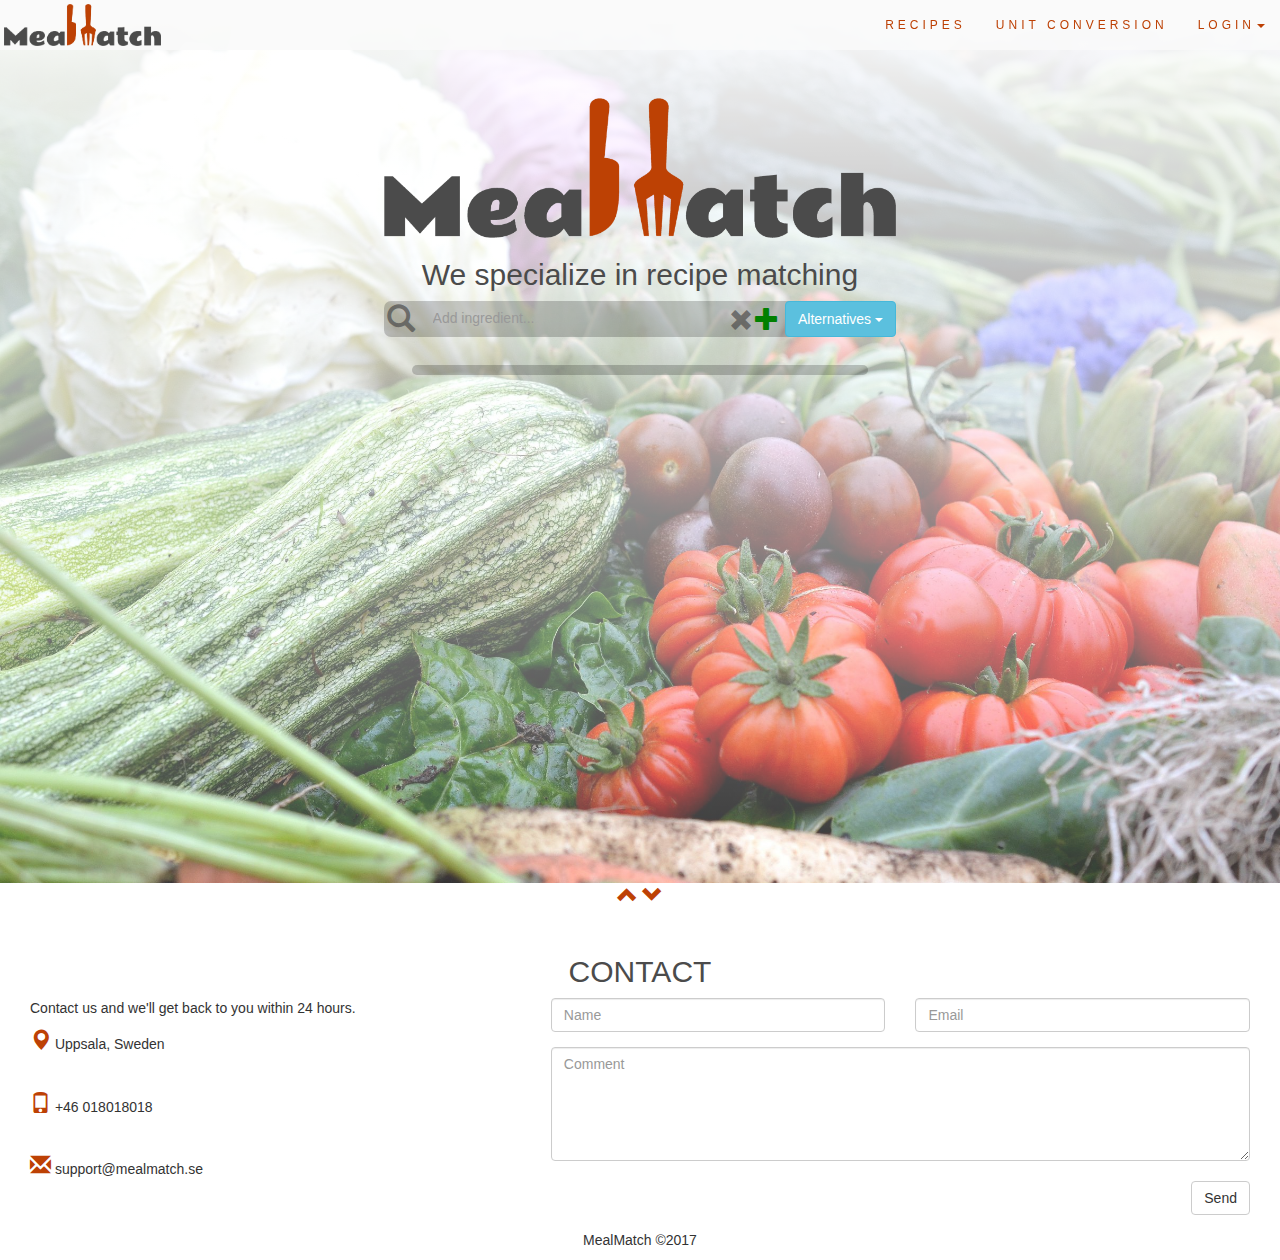
<file: MealMatch/index.html>
<!DOCTYPE html>
<html lang="en">

<head>
    <title>Meal Match</title>
    <meta charset="utf-8">
    <meta name="viewport" content="width=device-width, initial-scale=1">
    <link rel="stylesheet" href="https://maxcdn.bootstrapcdn.com/bootstrap/3.3.7/css/bootstrap.min.css">
    <link href="//maxcdn.bootstrapcdn.com/font-awesome/4.2.0/css/font-awesome.min.css" rel="stylesheet">
    <!-- Adjusts with the display size, responsive -->
    <script src="https://ajax.googleapis.com/ajax/libs/jquery/3.1.1/jquery.min.js"></script>
    <script src="https://maxcdn.bootstrapcdn.com/bootstrap/3.3.7/js/bootstrap.min.js"></script>
    <link rel="stylesheet" type="text/css" href="css/style.css">
    <link rel="stylesheet" type="text/css" href="css/index.css">
    <script src="script/javascript.js"></script>
    <script src="script/jquery.js"></script>
    
</head>

<body id="index_page">

    <nav class="navbar navbar-default navbar-fixed-top">
        <div class="container">
            <div class="navbar-header">
                <button type="button" class="navbar-toggle" data-toggle="collapse" data-target="#myNavbar">
                    <span class="icon-bar"></span>
                    <span class="icon-bar"></span>
                    <span class="icon-bar"></span>                        
                </button>
                <a class="navbar-brand" href="index.html"><img src="images/logo.png"></a>
            </div>
            <div class="collapse navbar-collapse" id="myNavbar">
                <ul class="nav navbar-nav navbar-right" id="navText">
                    <li><a id="admin_menu" href="">ADMIN</a></li>
                    <li id="admin_menu">|<br>|<br>|</li>
                    <li><a id="user_menu" href="">MY GROCERIES</a></li>
                    <li><a id="user_menu" href="">MY RECIPES</a></li>
                    <li><a id="user_menu" href="">MY FAVORITES</a></li>
                    <li><a id="user_menu" href="">SETTINGS</a></li>
                    <li id="user_menu">|<br>|<br>|</li>
                    <li><a id="menu" href="">RECIPES</a></li>
                    <li><a id="menu" href="">UNIT CONVERSION</a></li>
                    <li class="dropdown">
                        <a id="menu" href="#" class="dropdown-toggle" data-toggle="dropdown">LOGIN<span class="caret"></span></a>
                        <ul class="dropdown-menu" id="login-dp">
                            <li>
                                <div class="login">
                                    <p>Login via</p>
                                    <div class="social-buttons">
                                        <a class="btn btn-block btn-social btn-facebook" id="facebook" href="www.facebook.com"><span class="fa fa-facebook"></span>Facebook</a>


                                    </div>
                                    or
                                    <form class="form" role="form" method="post" action="login" accept-charset="UTF-8" id="login-nav">
                                        <div class="form-group">
                                            <label class="sr-only" for="exampleInputEmail2">Email adress</label>
                                            <input type="email" class="form-control" id="exampleInputEmail2" placeholder="Email adress" required>
                                        </div>
                                        <div class="form-group">
                                            <label class="sr-only" for="exampleInputPassword2">Password</label>
                                            <input type="password" class="form-control" id="exampleInputPassword2" placeholder="Password" required>
                                            <div class="help-block text-right"><a href="">Forgot your password ?</a></div>
                                        </div>
                                        <div class="form-group">
                                            <button type="submit" class="btn btn-primary btn-block">Sign in</button>
                                        </div>
                                        <div class="checkbox">
                                            <label>
											 <input type="checkbox"> Keep me logged-in
											 </label>
                                        </div>
                                    </form>
                                </div>
                                <div class="bottom text-center">
                                    <a href="#"><b>Sign up</b></a>
                                </div>
                            </li>
                        </ul>
                    </li>
                </ul>
            </div>
        </div>
    </nav>

    <div class="startPage text-center">
        
        <div class="container_logo">
            <img src="images/logo.png" alt="Logo" width="100%" height="auto">
            
        </div>
        <h2>We specialize in recipe matching</h2>
        <div class="container_searchbar">
        <form class="search_bar">
            <div class="input-group">
                <button class="button" id="searchbar_glass">
                    <span class="glyphicon glyphicon-search"></span>
                </button>
                <input type="text" id="ingredient-form" id="add" class="form-control" size="50" placeholder="Add ingredient..." required>
                <div class="searchbar_clear">
                    <button class="button" id="searchbar_clear" onclick="clearInputField()">
                        <span class="glyphicon glyphicon-remove"></span>
                    </button>
                </div>
                <button class="button" id="searchbar_plus" onclick="addItem()" value="Add">
                    <span class="glyphicon glyphicon-plus"></span>
                </button>

                    <button type="button" class="btn btn-info dropdown-toggle" id="alternatives" data-toggle="dropdown">Alternatives
        <span class="caret"></span></button>
                    <ul class="dropdown-menu">
                        <li><a href="#">Vegetarian</a></li>
                        <li><a href="#">Gluten free</a></li>
                        <li><a href="#">Laktos free</a></li>
                    </ul>
            </div>
        </form>
        </div>
        <div class="container_ingredients">
            <div class="rows_ingredients">
                <div class="column_ingredients">


                    <form class="search_bar">
                        <div class="input-group">
                            <ol id="ingredients" style="font-size: 1.7em";>
                                
                            </ol>

                            


                        </div>
                    </form>

                </div>
            </div>
        </div>

        <!--        <button type="button" class="btn" id="matchme">Match me</button>-->

    </div>


    <footer class="container-fluid text-center">
        <a href="#TOP" title="To top">
            <span class="glyphicon glyphicon-chevron-up"></span>
        </a>
        <a href="#BOTTOM" title="To bottom">
            <span class="glyphicon glyphicon-chevron-down"></span>
        </a>
        <div class="container-fluid bg-grey text-left">
            <h2 class="text-center">CONTACT</h2>
            <div class="row">
                <div class="col-sm-5">
                    <p>Contact us and we'll get back to you within 24 hours.</p>
                    <p><span class="glyphicon glyphicon-map-marker"></span> Uppsala, Sweden</p>
                    <p><span class="glyphicon glyphicon-phone"></span> +46 018018018</p>
                    <p><span class="glyphicon glyphicon-envelope"></span> support@mealmatch.se</p>
                </div>
                <div class="col-sm-7">
                    <div class="row">
                        <div class="col-sm-6 form-group">
                            <input class="form-control" id="name" name="name" placeholder="Name" type="text" required>
                        </div>
                        <div class="col-sm-6 form-group">
                            <input class="form-control" id="email" name="email" placeholder="Email" type="email" required>
                        </div>
                    </div>
                    <textarea class="form-control" id="comments" name="comments" placeholder="Comment" rows="5"></textarea><br>
                    <div class="row">
                        <div class="col-sm-12 form-group">
                            <button class="btn btn-default pull-right" type="submit">Send</button>
                        </div>
                    </div>
                </div>
            </div>
        </div>
        <p>MealMatch &copy;2017 </p>

    </footer>
    
<A NAME="BOTTOM"></A>
</body>
</file>
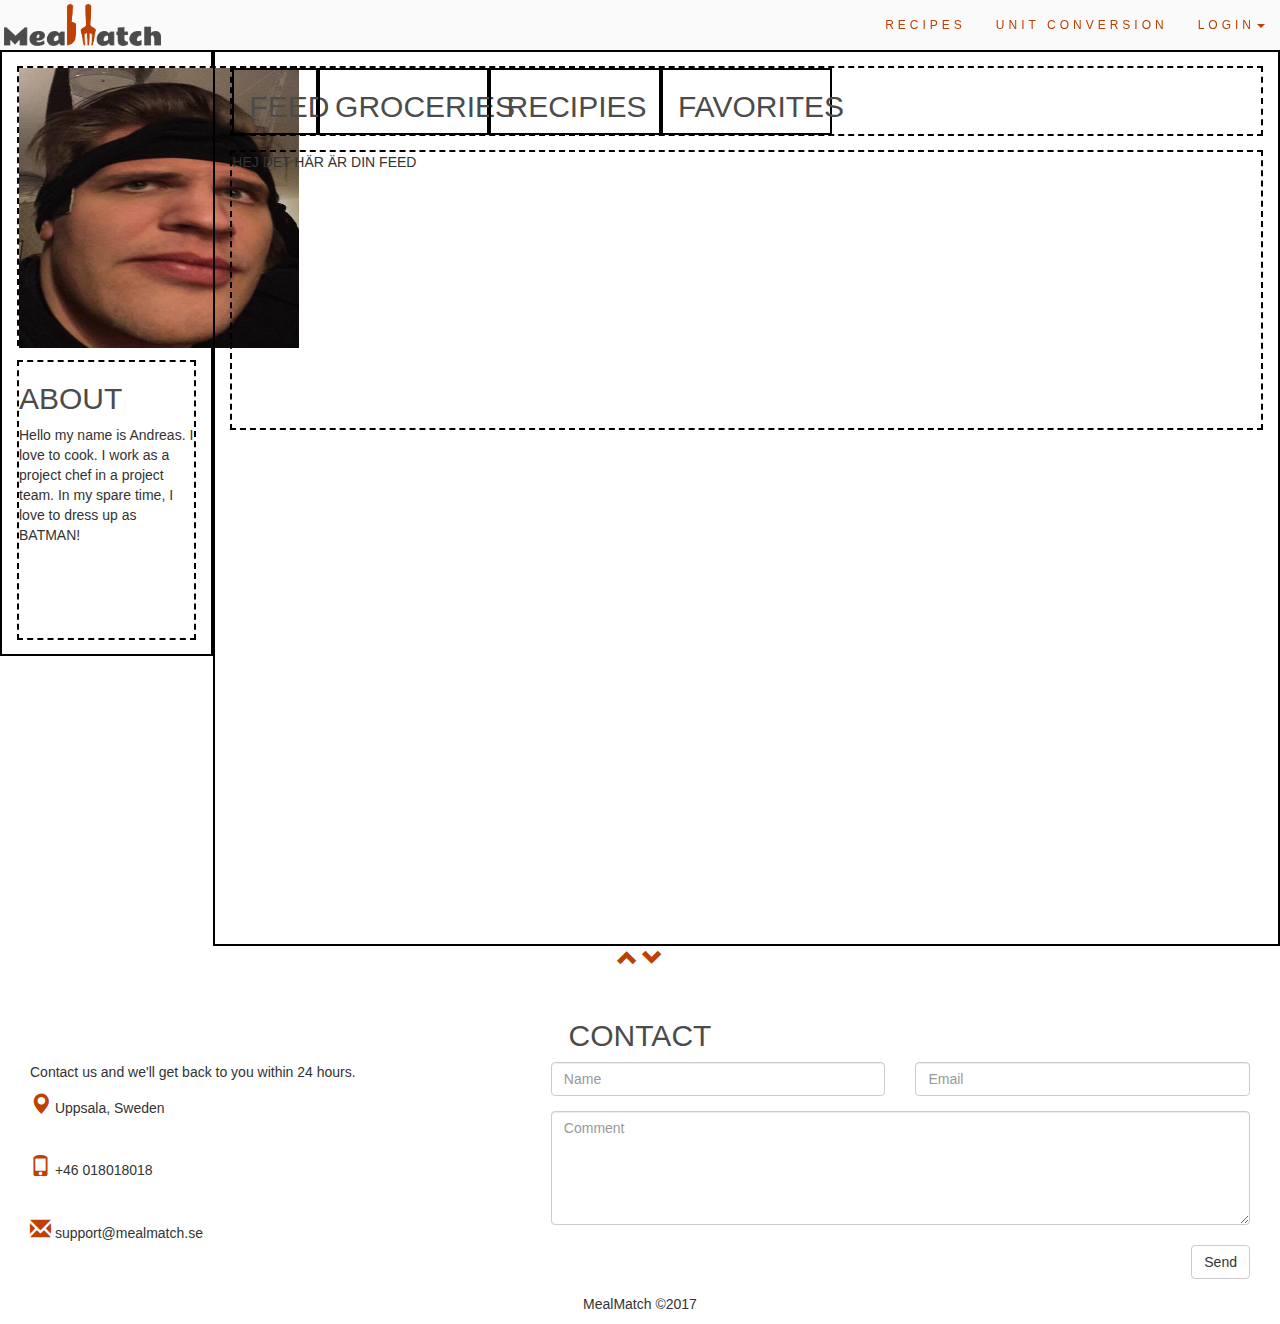
<file: MealMatch/user.html>
<!DOCTYPE html>
<html lang="en">

<head>
    <title>Meal Match</title>
    <meta charset="utf-8">
    <meta name="viewport" content="width=device-width, initial-scale=1">
    <link rel="stylesheet" href="https://maxcdn.bootstrapcdn.com/bootstrap/3.3.7/css/bootstrap.min.css">
    <!-- Adjusts with the display size, responsive -->
    <script src="https://ajax.googleapis.com/ajax/libs/jquery/3.1.1/jquery.min.js"></script>
    <script src="https://ajax.googleapis.com/ajax/libs/jquery/3.2.0/jquery.min.js"></script>
    <script src="https://maxcdn.bootstrapcdn.com/bootstrap/3.3.7/js/bootstrap.min.js"></script>
    <script src="script/javascript.js"></script>
    <script src="script/jquery.js"></script>
    <link rel="stylesheet" type="text/css" href="css/style.css">
    <link rel="stylesheet" type="text/css" href="css/user.css">



</head>

<body id="user_page">

    <nav class="navbar navbar-default navbar-fixed-top">
        <div class="container">
            <div class="navbar-header">
                <button type="button" class="navbar-toggle" data-toggle="collapse" data-target="#myNavbar">
                    <span class="icon-bar"></span>
                    <span class="icon-bar"></span>
                    <span class="icon-bar"></span>                        
                </button>
                <a class="navbar-brand" href="index.html"><img src="images/logo.png"></a>
            </div>
            <div class="collapse navbar-collapse" id="myNavbar">
                <ul class="nav navbar-nav navbar-right" id="navText">
                    <li><a id="admin_menu" href="">ADMIN</a></li>
                    <li id="admin_menu">|<br>|<br>|</li>
                    <li><a id="user_menu" href="">MY GROCERIES</a></li>
                    <li><a id="user_menu" href="">MY RECIPES</a></li>
                    <li><a id="user_menu" href="">MY FAVORITES</a></li>
                    <li><a id="user_menu" href="">SETTINGS</a></li>
                    <li id="user_menu">|<br>|<br>|</li>
                    <li><a id="menu" href="">RECIPES</a></li>
                    <li><a id="menu" href="">UNIT CONVERSION</a></li>
                    <li class="dropdown">
                        <a id="menu" href="#" class="dropdown-toggle" data-toggle="dropdown">LOGIN<span class="caret"></span></a>
                        <ul class="dropdown-menu" id="login-dp">
                            <li>
                                <div class="login">
                                    <p>Login via</p>
                                    <div class="social-buttons">
                                        <a class="btn btn-block btn-social btn-facebook" id="facebook" href="www.facebook.com"><span class="fa fa-facebook"></span>Facebook</a>


                                    </div>
                                    or
                                    <form class="form" role="form" method="post" action="login" accept-charset="UTF-8" id="login-nav">
                                        <div class="form-group">
                                            <label class="sr-only" for="exampleInputEmail2">Email adress</label>
                                            <input type="email" class="form-control" id="exampleInputEmail2" placeholder="Email adress" required>
                                        </div>
                                        <div class="form-group">
                                            <label class="sr-only" for="exampleInputPassword2">Password</label>
                                            <input type="password" class="form-control" id="exampleInputPassword2" placeholder="Password" required>
                                            <div class="help-block text-right"><a href="">Forgot your password ?</a></div>
                                        </div>
                                        <div class="form-group">
                                            <button type="submit" class="btn btn-primary btn-block">Sign in</button>
                                        </div>
                                        <div class="checkbox">
                                            <label>
											 <input type="checkbox"> Keep me logged-in
											 </label>
                                        </div>
                                    </form>
                                </div>
                                <div class="bottom text-center">
                                    <a href="#"><b>Sign up</b></a>
                                </div>
                            </li>
                        </ul>
                    </li>
                </ul>
            </div>
        </div>
    </nav>


    <div class="user_container">
        <div class="col-sm-2 col-left">
            <div class="row-picture">
                <img src="images/andreas.jpg" style="width: 20em; height: 20em;">
                <!--                <span class="glyphicon glyphicon-user"></span>-->
            </div>
            <div class="row-2">
                <span><h2>ABOUT</h2><p>Hello my name is Andreas. I love to cook.
                        I work as a project chef in a project team. In my spare time, I love to dress up as BATMAN!</p></span>
            </div>
        </div>
        <div class="col-sm-10">
            <div class="row-menu">
                <div class="col-sm-1 col-feed">
                    <a class="pagerlink" id="1">
                        <h2>FEED</h2>
                    </a>
                </div>
                <div class="col-sm-2">
                    <a class="pagerlink" id="2">
                        <h2>GROCERIES</h2>
                    </a>
                </div>
                <div class="col-sm-2">
                    <a class="pagerlink" id="3">
                        <h2>RECIPIES</h2>
                    </a>
                </div>
                <div class="col-sm-2">
                    <a class="pagerlink" id="4">
                        <h2>FAVORITES</h2>
                    </a>
                </div>
            </div>
            <div class="row-2 options">
                <div id="pager_1">
                    <p>HEJ DET HÄR ÄR DIN FEED</p>
                </div>
                <div id="pager_2">
                    <p>HEJ DET HÄR ÄR DIN GROCERIES</p>
                </div>
                <div id="pager_3">
                    <p>HEJ DET HÄR ÄR DIN RECIPIES</p>
                </div>
                <div id="pager_4">
                    <p>HEJ DET HÄR ÄR DIN FAVORITES</p>
                </div>

            </div>
        </div>
    </div>
    <footer class="container-fluid text-center">
        <a href="#TOP" title="To top">
            <span class="glyphicon glyphicon-chevron-up"></span>
        </a>
        <a href="#BOTTOM" title="To bottom">
            <span class="glyphicon glyphicon-chevron-down"></span>
        </a>
        <div class="container-fluid bg-grey text-left">
            <h2 class="text-center">CONTACT</h2>
            <div class="row">
                <div class="col-sm-5">
                    <p>Contact us and we'll get back to you within 24 hours.</p>
                    <p><span class="glyphicon glyphicon-map-marker"></span> Uppsala, Sweden</p>
                    <p><span class="glyphicon glyphicon-phone"></span> +46 018018018</p>
                    <p><span class="glyphicon glyphicon-envelope"></span> support@mealmatch.se</p>
                </div>
                <div class="col-sm-7">
                    <div class="row">
                        <div class="col-sm-6 form-group">
                            <input class="form-control" id="name" name="name" placeholder="Name" type="text" required>
                        </div>
                        <div class="col-sm-6 form-group">
                            <input class="form-control" id="email" name="email" placeholder="Email" type="email" required>
                        </div>
                    </div>
                    <textarea class="form-control" id="comments" name="comments" placeholder="Comment" rows="5"></textarea><br>
                    <div class="row">
                        <div class="col-sm-12 form-group">
                            <button class="btn btn-default pull-right" type="submit">Send</button>
                        </div>
                    </div>
                </div>
            </div>
        </div>
        <p>MealMatch &copy;2017 </p>

    </footer>
    <A NAME="BOTTOM"></A>
</body>
</file>
<file: MealMatch/css/style.css>
/********************************************************************************************/
/************************************** GENERAL *********************************************/
/********************************************************************************************/


/*** TEXT-STYLE ***/
@font-face {
    font-family: 'RammettoOne'; /*a name to be used later*/
    src: url('/font/RammettoOne-Regular.ttf'); /*URL to font*/
}
h2 {
    color: rgb(75,75,75);
}

/*** CLASS ***/
.container {
    width:auto;
}

.panel {
    border: 1px solid rgb(189, 65, 4);
    border-radius: 0 !important;
    transition: box-shadow 0.5s;
}
    .navbar-nav li #user_menu:hover,
.navbar-nav li.active #user_menu {
    color: #f4511e !important;
    background-color: #fff !important;
}
/*** Navigation bar, at top of every site ***/
.navbar {
    margin-bottom: 0;
    background-color: rgba(250,250,250,0.9);
    z-index: 9999;
    border: 0;
    font-size: 12px !important;
    line-height: 1.42857143 !important;
    letter-spacing: 4px;
    border-radius: 0;
}
.navbar-default .navbar-toggle {
    border-color: transparent;
    color: rgb(189,65,4) !important;
}
.navbar-nav li #menu:hover,
.navbar-nav li.active #menu {
    color: #f4511e !important;
    background-color: #fff !important;
}



.navbar-brand {
    padding: 0.2em;
    
    
}
.navbar-brand>img {
    height: 100%;
    width: auto;
    
}
footer .glyphicon{
    font-size: 1.5em;
    margin-bottom: 1.5em;
    color: rgb(189,65,4);
    
    
}

/***  ***/

/*** ID ***/

#facebook:hover{
    color: #fff !important;
    background-color:#496ebc !important; 
}
#menu {
    color: rgb(189,64,4)
}

#login-dp {
    min-width: 250px;
    padding: 14px 14px 0;
    overflow:hidden;
    background-color:rgba(250,250,250,0.8);
}

#login-dp .help-block {
    font-size:12px    
}
#login-dp .social-buttons{
    margin:12px 0    
}
#login-dp .social-buttons a{
    width: 49%;
    letter-spacing: normal;
    background-color:#3b5998;
    color: #fff; 
}

#login-dp .form-group {
    margin-bottom: 1em;
}
#admin_menu {
    color: rgb(75,75,75);
    display: none;
}
#user_menu{
    color: rgb(75,75,75);
    display: none;
}
/********************************************************************************************/
</file>
<file: MealMatch/css/index.css>
/********************************************************************************************/
/************************************** INDEX ***********************************************/
/********************************************************************************************/


/*** CLASS ***/


.startPage {
    background-image: linear-gradient(rgba(255, 255, 255, 0.99), rgba(255, 255, 255, 0.2)), url("../images/vegetables.jpg");
    background-size: cover;
    padding-top: 7em;
    padding-left: 30%;
    padding-right: 30%;
    padding-bottom: 7em;
}
.glyphicon-remove {
    font-size: 1.7em;
    color: rgba(75,75,75, 0.7);
    padding-top: 25%;
}
.glyphicon-search {
    margin: none;
    color: rgba(75,75,75, 0.7);
    font-size: 2em;
    background-color: transparent;
    
}
.glyphicon-plus {
    color: green;
    font-size: 1.7em;
    padding-top: 0.7%;
    padding-right: 1%;
    padding-left: 1%;
    font-weight: 
}
.container_ingredients {
    padding-top: 2em;
    padding-right: 2em;
    padding-left: 2em;  
    
}
.column_ingredients {
    padding-bottom: 0;
    height: 30em;
    overflow: auto;  
}
.rows_ingredients {
    border-radius: 0.5em;
}
.searchbar_clear {
    flex-grow: 0;
    flex-basis: 2em;
}
.search_bar {
    display:block;
    background-color: rgba(0,0,0,0.2);
    border-radius: 0.5em
    
}
.input-group {
    display:flex;
}
/*** ID ***/

#matchme {
    margin-top: 0.7em;
    color: white;
    background-color: rgb(189,65,4);
    font-family: RammettoOne;
    font-size: 1.75em
}
#searchbar_plus {
    background-color: transparent;
    background-repeat: no-repeat;
    border: none;
    padding-top: 0.6%;
    padding-left: 0.5%
}
#searchbar_clear {
    background-color: transparent;
    background-repeat: no-repeat;
    border: none;
    padding-top: %;
    padding-left: 0.9%;
    padding-right: 0.9%
}
#searchbar_glass {
    
    background-color: transparent;
    background-repeat: no-repeat;
    border: none;
    padding-top: 0.6%;
    padding-left: 0.5%
}
#ingredient-form {
    border:none;
    background-color: transparent;
    box-shadow: none !important;
}





/********************************************************************************************/
</file>
<file: MealMatch/css/user.css>
.row_profile {
    padding-top: 50px; 
}

.glyphicon-user {
    font-size: 20em;
}

.col-sm-2 {
    border: 2px solid black;
    height 40em;
    margin-bottom: 1em;
}

.row-menu {
    margin-top: 1em;
    border: 2px dashed black;
    margin-bottom: 1em;
    height: 5em
}

.row-2 {
    margin-top: 1em;
    border: 2px dashed black;
    height: 20em;
    margin-bottom: 1em;
}

.col-sm-10 {
    border: 2px solid black;
    height: 64em;
    
    
}

.row-picture {
    margin-top: 1em;
    border: 2px dashed black;
    margin-bottom: 1em;
    width: 20em;
    height: 20em;
}












.user_container {
    width:auto;
    padding-top:50px;
}



.col-sm-1 {
    border: 2px solid black;
    height 40em;
    margin-bottom: 1em;
}








#pager_2, #pager_3, #pager_4  {
    display: none;
}
</file>
